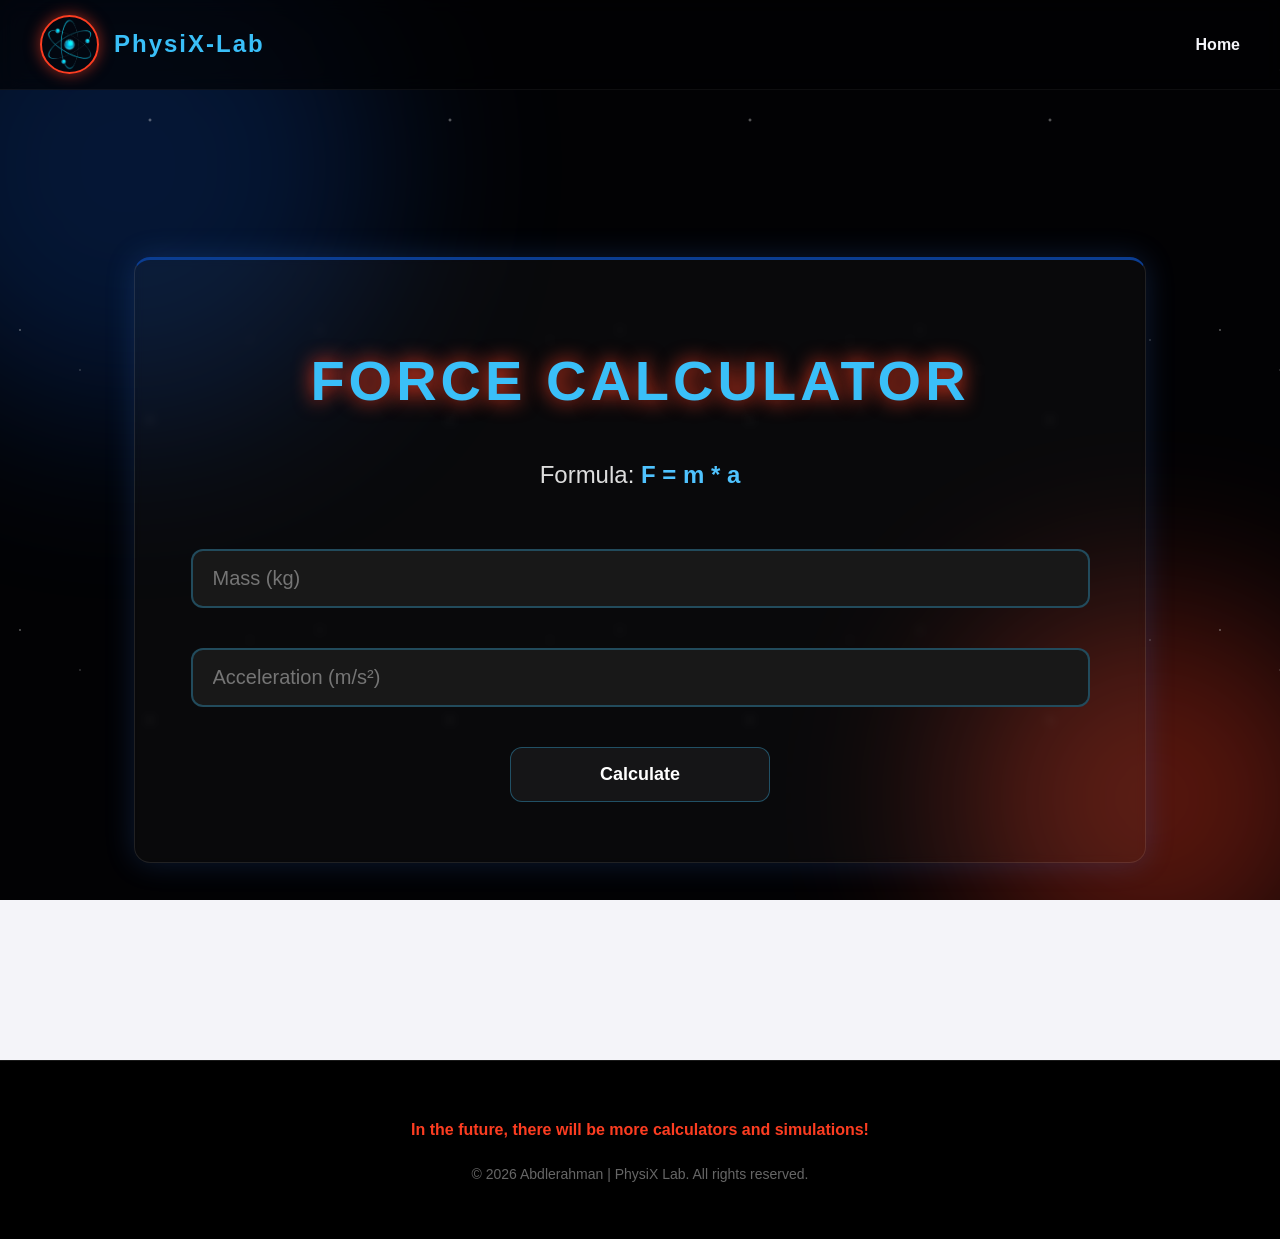
<file: calculators/force.html>
<!DOCTYPE html>
<html lang="en">
<head>
    <meta charset="UTF-8">
    <meta name="viewport" content="width=device-width, initial-scale=1.0">
    <title>Force Calculator | PhysiX Lab</title>
    <link rel="stylesheet" href="../css/calculator.css">
    <link rel="stylesheet" href="../css/style.css">
</head>
<body>
    <div class="space">
        <div class="glowing orb-1"></div>
        <div class="glowing orb-2"></div>
    </div>
    <div class="stars-l"></div>
    <nav>
        <div class="logo" style="background-image:url('../images/physics.png');"></div>
        <h2>PhysiX-Lab</h2>
        <div class="links">
            <a href="../index.html">Home</a>
        </div>
    </nav>
    <section class="calculator">
        <div class="cal-card">
            <h1>Force Calculator</h1>
            <div class="cal-formula">Formula: <span>F = m * a</span></div>
            <input id="mass" type="number" placeholder="Mass (kg)">
            <input id="acceleration" type="number" placeholder="Acceleration (m/s²)">
            <button class="cal-button" id="calculate">Calculate</button>
            <div class="result" id="result"></div>
        </div>
    </section>
    <footer>
        <p class="future-note">In the future, there will be more calculators and simulations!</p>
        <p class="copyright">&copy; 2026 Abdlerahman | PhysiX Lab. All rights reserved.</p>
    </footer>
    <script src="../js/force.js"></script>
</body>

</html>
</file>
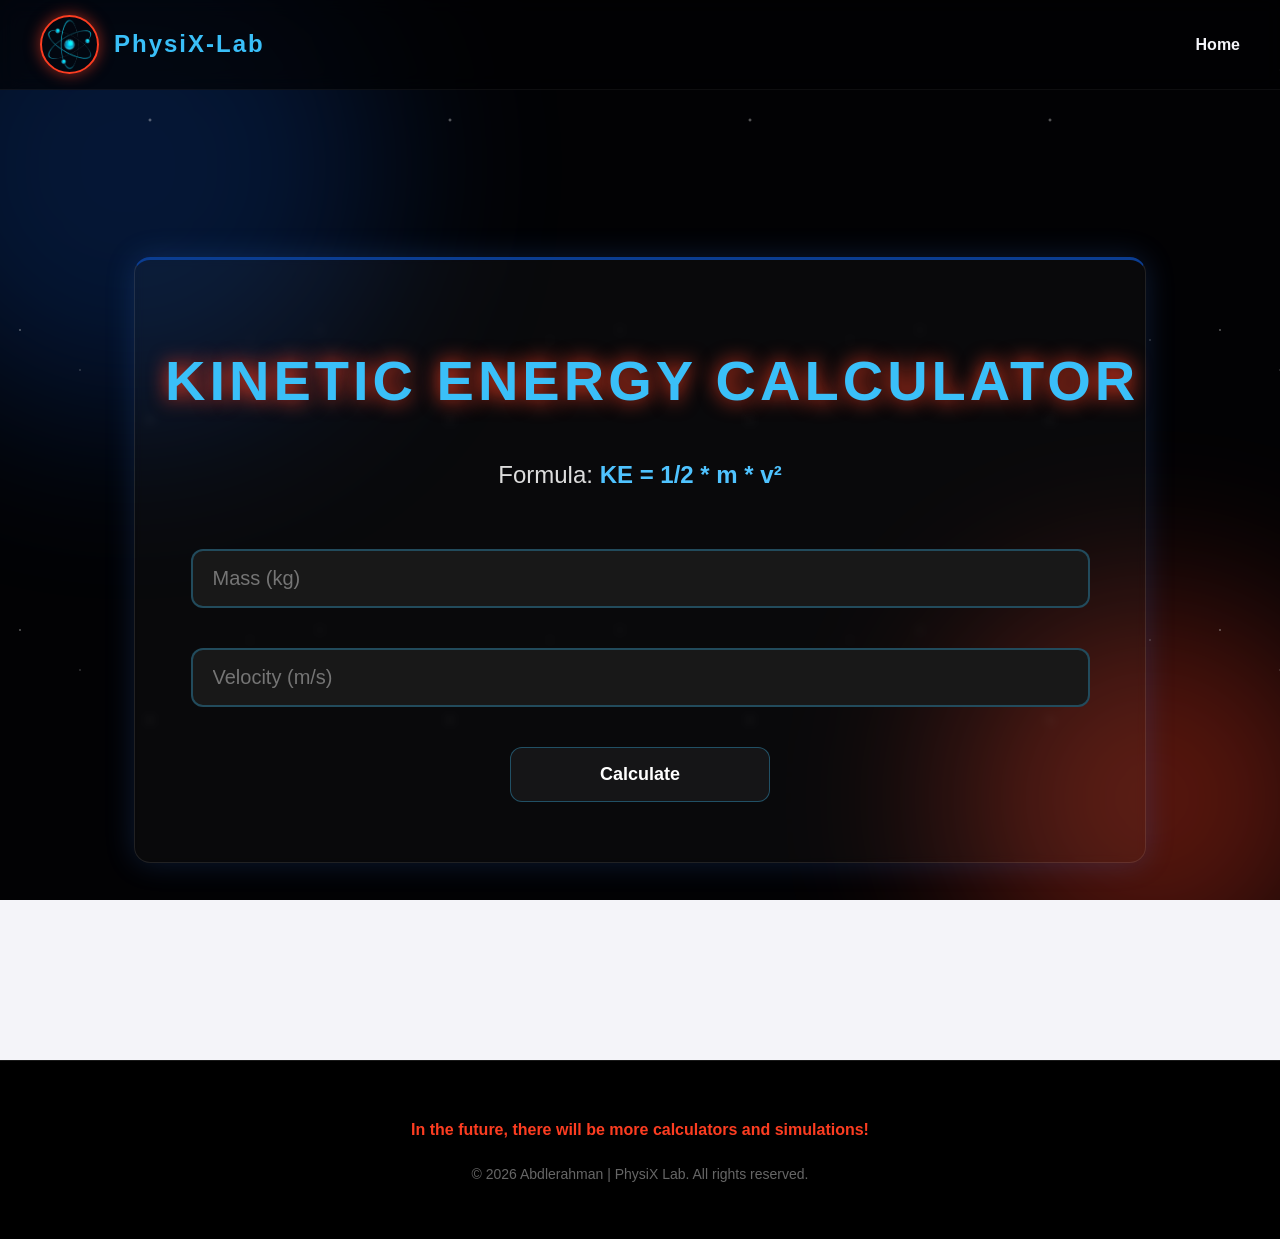
<file: calculators/ke.html>
<!DOCTYPE html>
<html lang="en">
<head>
    <meta charset="UTF-8">
    <meta name="viewport" content="width=device-width, initial-scale=1.0">
    <title>KE Calculator | PhysiX Lab</title>
    <link rel="stylesheet" href="../css/calculator.css">
    <link rel="stylesheet" href="../css/style.css">
</head>
<body>
    <div class="space">
        <div class="glowing orb-1"></div>
        <div class="glowing orb-2"></div>
    </div>
    <div class="stars-l"></div>
    <nav>
        <div class="logo" style="background-image:url('../images/physics.png');"></div>
        <h2>PhysiX-Lab</h2>
        <div class="links">
            <a href="../index.html">Home</a>
        </div>
    </nav>
    <section class="calculator">
        <div class="cal-card">
            <h1>Kinetic Energy Calculator</h1>
            <div class="cal-formula">Formula: <span>KE = 1/2 * m * v²</span></div>
            <input id="mass" type="number" placeholder="Mass (kg)">
            <input id="velocity" type="number" placeholder="Velocity (m/s)">
            <button class="cal-button" id="calculate">Calculate</button>
            <div class="result" id="result"></div>
        </div>
    </section>
    <footer>
        <p class="future-note">In the future, there will be more calculators and simulations!</p>
        <p class="copyright">&copy; 2026 Abdlerahman | PhysiX Lab. All rights reserved.</p>
    </footer>
    <script src="../js/ke.js"></script>
</body>
</html>
</file>
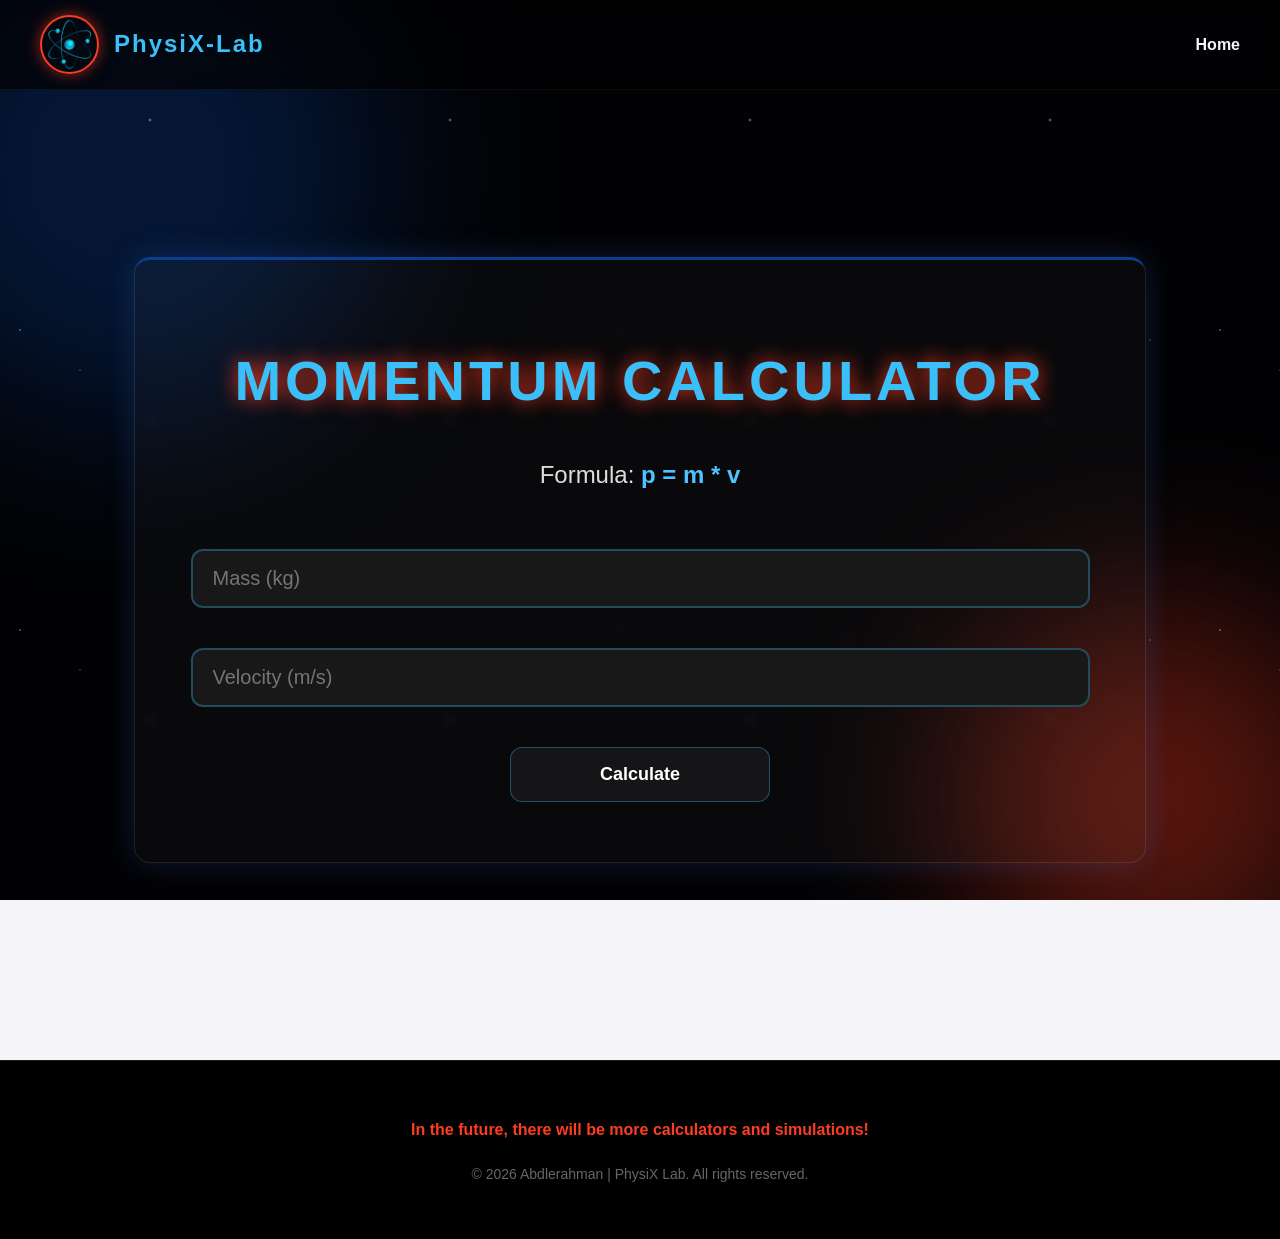
<file: calculators/momentum.html>
<!DOCTYPE html>
<html lang="en">
<head>
    <meta charset="UTF-8">
    <meta name="viewport" content="width=device-width, initial-scale=1.0">
    <title>Momentum Calculator | PhysiX Lab</title>
    <link rel="stylesheet" href="../css/calculator.css">
    <link rel="stylesheet" href="../css/style.css">
</head>
<body>
    <div class="space">
        <div class="glowing orb-1"></div>
        <div class="glowing orb-2"></div>
    </div>
    <div class="stars-l"></div>
    <nav>
        <div class="logo" style="background-image:url('../images/physics.png');"></div>
        <h2>PhysiX-Lab</h2>
        <div class="links">
            <a href="../index.html">Home</a>
        </div>
    </nav>
    <section class="calculator">
        <div class="cal-card">
            <h1>Momentum Calculator</h1>
            <div class="cal-formula">Formula: <span>p = m * v</span></div>
            <input id="mass" type="number" placeholder="Mass (kg)">
            <input id="velocity" type="number" placeholder="Velocity (m/s)">
            <button class="cal-button" id="calculate">Calculate</button>
            <div class="result" id="result"></div>
        </div>
    </section>
    <footer>
        <p class="future-note">In the future, there will be more calculators and simulations!</p>
        <p class="copyright">&copy; 2026 Abdlerahman | PhysiX Lab. All rights reserved.</p>
    </footer>
    <script src="../js/momentum.js"></script>
</body>

</html>
</file>
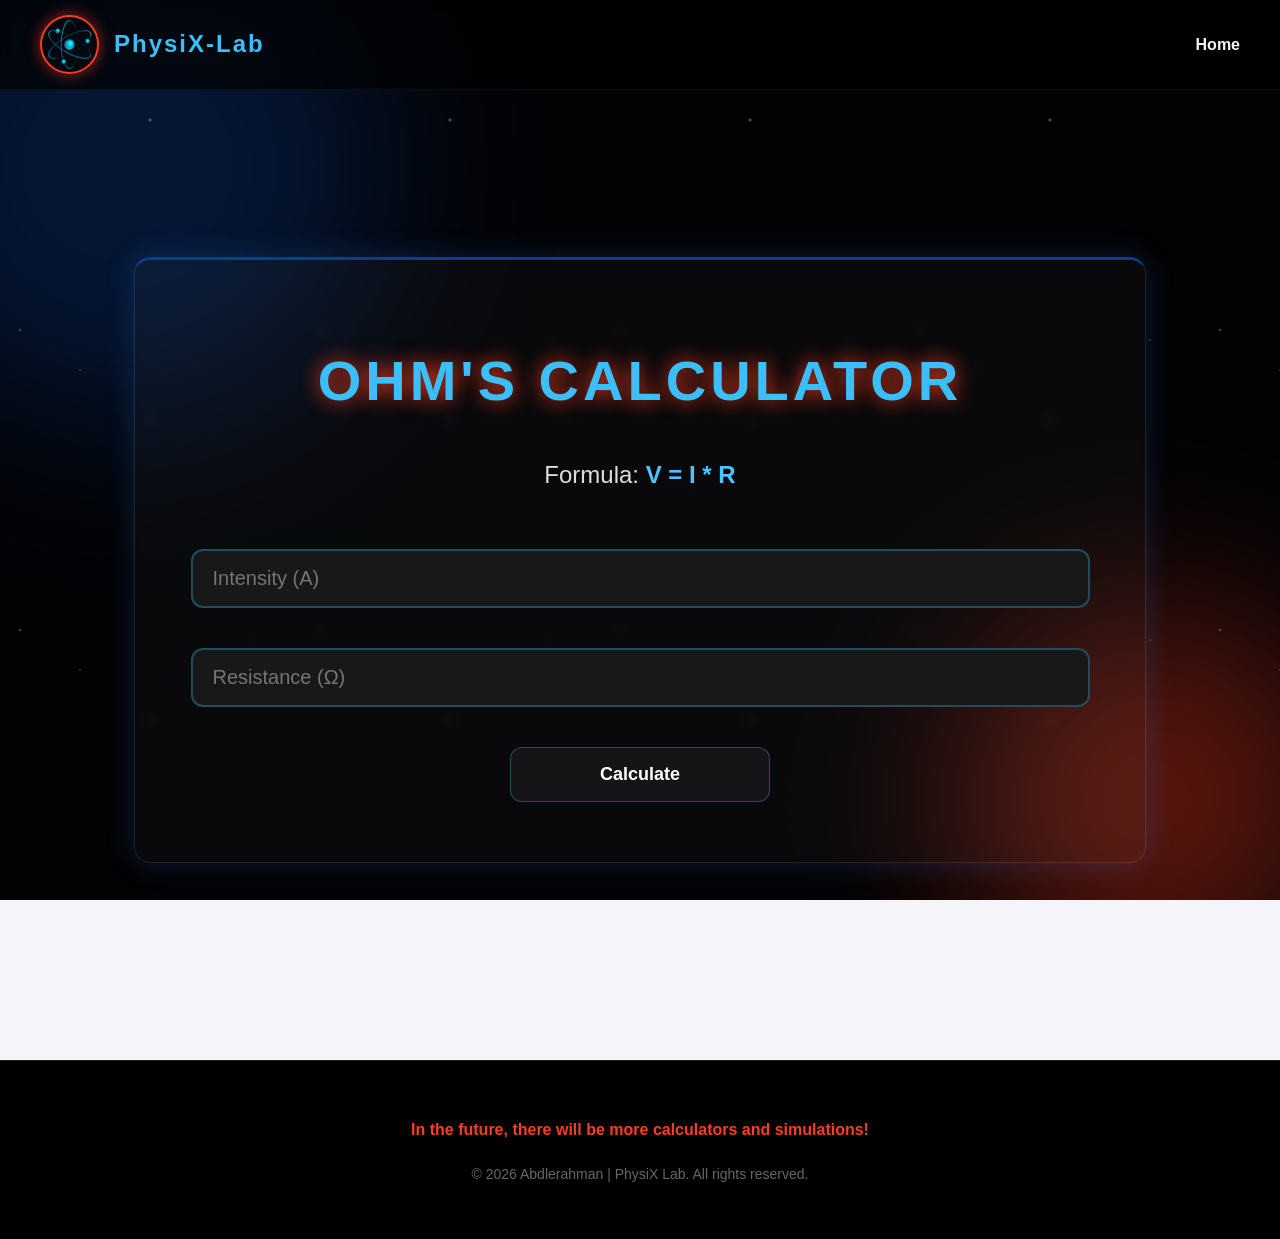
<file: calculators/ohm.html>
<!DOCTYPE html>
<html lang="en">
<head>
    <meta charset="UTF-8">
    <meta name="viewport" content="width=device-width, initial-scale=1.0">
    <title>Ohm's Calculator | PhysiX Lab</title>
    <link rel="stylesheet" href="../css/calculator.css">
    <link rel="stylesheet" href="../css/style.css">
</head>
<body>
    <div class="space">
        <div class="glowing orb-1"></div>
        <div class="glowing orb-2"></div>
    </div>
    <div class="stars-l"></div>
    <nav>
        <div class="logo" style="background-image:url('../images/physics.png');"></div>
        <h2>PhysiX-Lab</h2>
        <div class="links">
            <a href="../index.html">Home</a>
        </div>
    </nav>
    <section class="calculator">
        <div class="cal-card">
            <h1>Ohm's Calculator</h1>
            <div class="cal-formula">Formula: <span>V = I * R</span></div>
            <input id="intensity" type="number" placeholder="Intensity (A)">
            <input id="resistance" type="number" placeholder="Resistance (Ω)">
            <button class="cal-button" id="calculate">Calculate</button>
            <div class="result" id="result"></div>
        </div>
    </section>
    <footer>
        <p class="future-note">In the future, there will be more calculators and simulations!</p>
        <p class="copyright">&copy; 2026 Abdlerahman | PhysiX Lab. All rights reserved.</p>
    </footer>
    <script src="../js/ohm.js"></script>
</body>
</html>
</file>
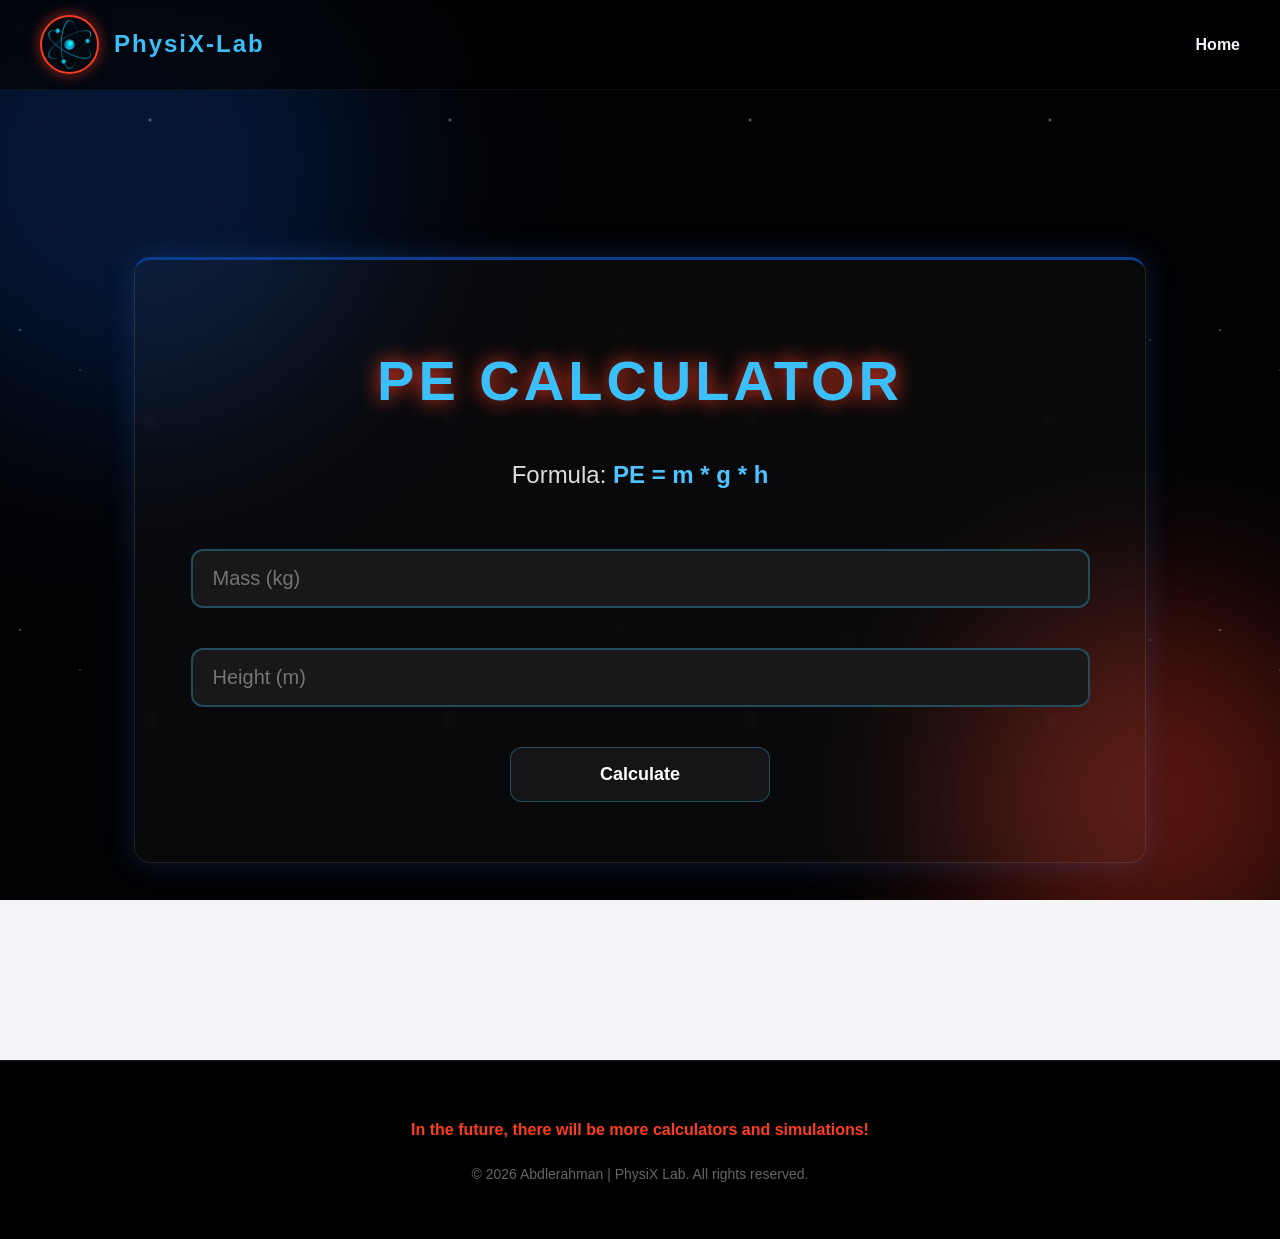
<file: calculators/potential.html>
<!DOCTYPE html>
<html lang="en">
<head>
    <meta charset="UTF-8">
    <meta name="viewport" content="width=device-width, initial-scale=1.0">
    <title>Potential Energy Calculator | PhysiX Lab</title>
    <link rel="stylesheet" href="../css/calculator.css">
    <link rel="stylesheet" href="../css/style.css">
</head>
<body>
    <div class="space">
        <div class="glowing orb-1"></div>
        <div class="glowing orb-2"></div>
    </div>
    <div class="stars-l"></div>
    <nav>
        <div class="logo" style="background-image:url('../images/physics.png');"></div>
        <h2>PhysiX-Lab</h2>
        <div class="links">
            <a href="../index.html">Home</a>
        </div>
    </nav>
    <section class="calculator">
        <div class="cal-card">
            <h1>PE Calculator</h1>
            <div class="cal-formula">Formula: <span>PE = m * g * h</span></div>
            <input id="mass" type="number" placeholder="Mass (kg)">
            <input id="height" type="number" placeholder="Height (m)">
            <button class="cal-button" id="calculate">Calculate</button>
            <div class="result" id="result"></div>
        </div>
    </section>
    <footer>
        <p class="future-note">In the future, there will be more calculators and simulations!</p>
        <p class="copyright">&copy; 2026 Abdlerahman | PhysiX Lab. All rights reserved.</p>
    </footer>
    <script src="../js/potential.js"></script>
</body>
</html>
</file>
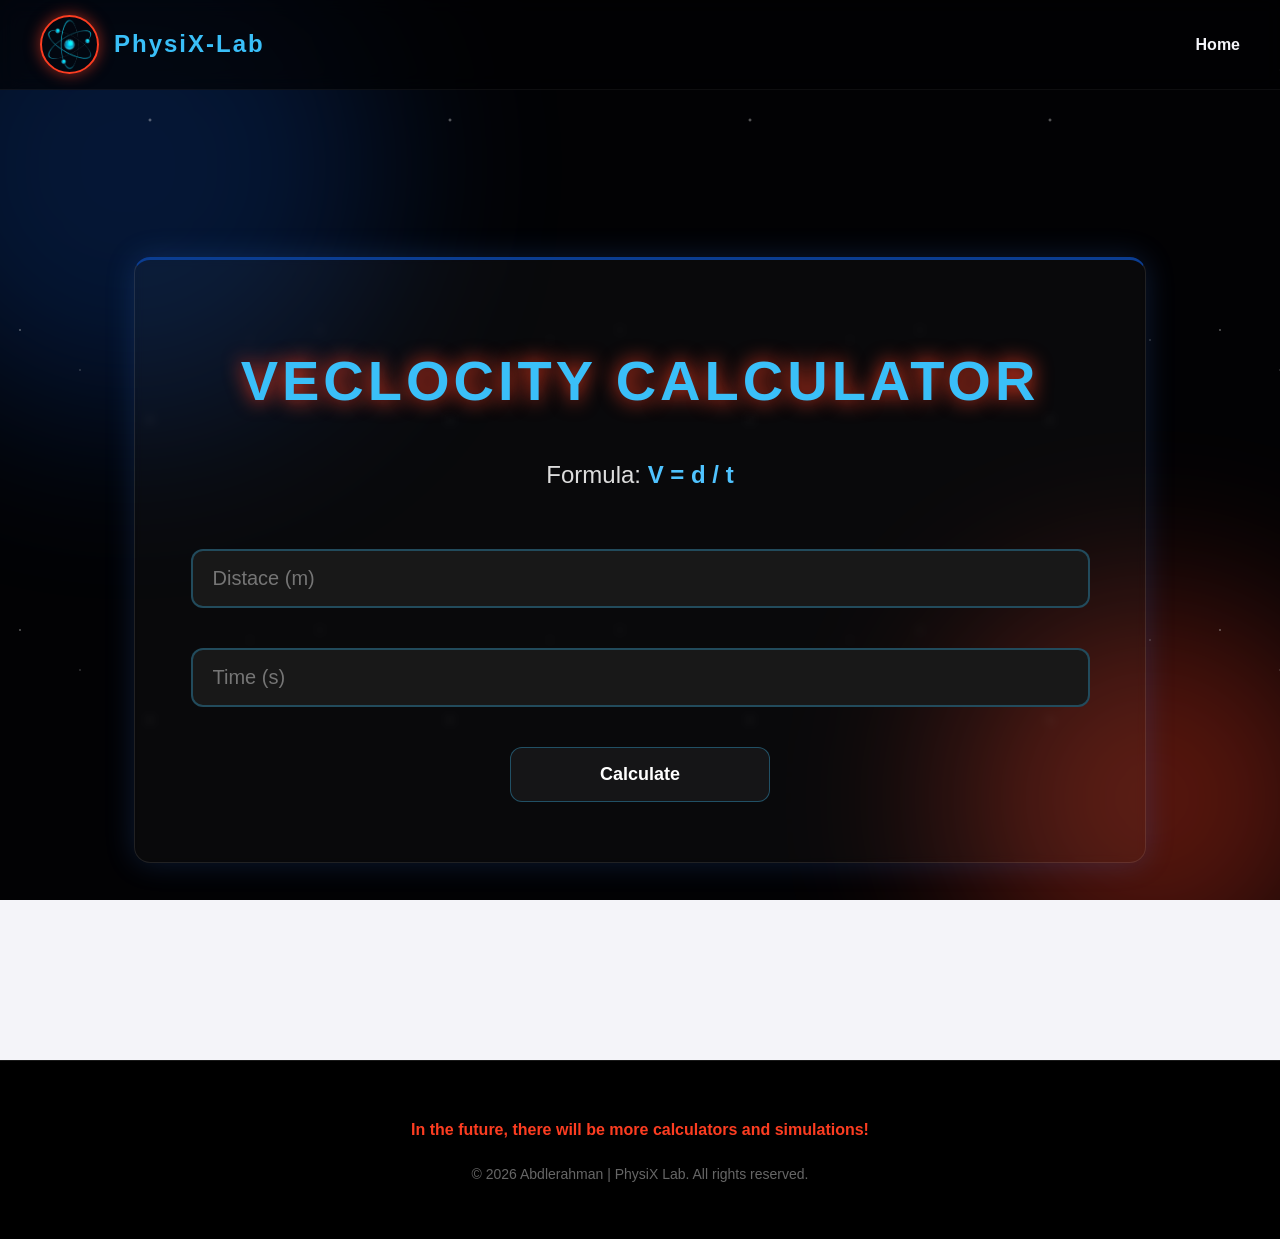
<file: calculators/velocity.html>
<!DOCTYPE html>
<html lang="en">
<head>
    <meta charset="UTF-8">
    <meta name="viewport" content="width=device-width, initial-scale=1.0">
    <title>Velocity Calculator | PhysiX Lab</title>
    <link rel="stylesheet" href="../css/calculator.css">
    <link rel="stylesheet" href="../css/style.css">
</head>
<body>
    <div class="space">
        <div class="glowing orb-1"></div>
        <div class="glowing orb-2"></div>
    </div>
    <div class="stars-l"></div>
    <nav>
        <div class="logo" style="background-image:url('../images/physics.png');"></div>
        <h2>PhysiX-Lab</h2>
        <div class="links">
            <a href="../index.html">Home</a>
        </div>
    </nav>
    <section class="calculator">
        <div class="cal-card">
            <h1>Veclocity Calculator</h1>
            <div class="cal-formula">Formula: <span>V = d / t</span></div>
            <input id="distance" type="number" placeholder="Distace (m)">
            <input id="time" type="number" placeholder="Time (s)">
            <button class="cal-button" id="calculate">Calculate</button>
            <div class="result" id="result"></div>
        </div>
    </section>
    <footer>
        <p class="future-note">In the future, there will be more calculators and simulations!</p>
        <p class="copyright">&copy; 2026 Abdlerahman | PhysiX Lab. All rights reserved.</p>
    </footer>
    <script src="../js/velocity.js"></script>
</body>

</html>
</file>
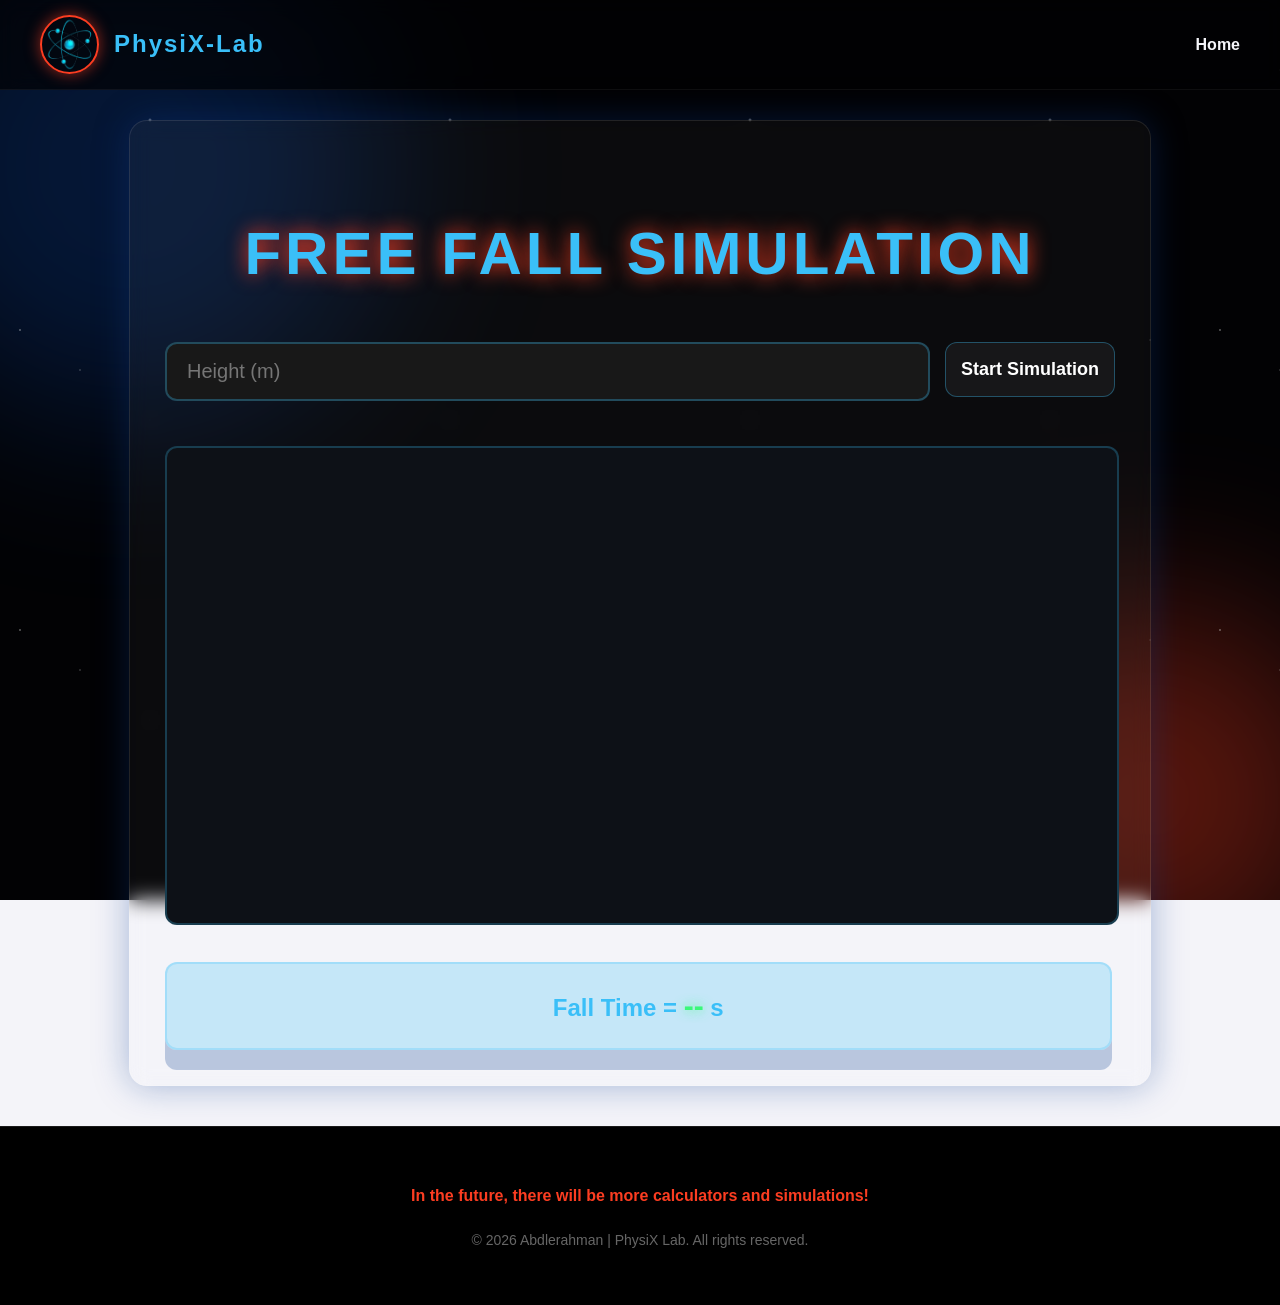
<file: simulations/freefall.html>
<!DOCTYPE html>
<html lang="en">
<head>
    <meta charset="UTF-8">
    <meta name="viewport" content="width=device-width, initial-scale=1.0">
    <title>Free Fall Simulation | PhysiX Lab</title>
    <link rel="stylesheet" href="../css/simulation.css">
    <link rel="stylesheet" href="../css/style.css">
</head>
<body>
    <div class="space">
        <div class="glowing orb-1"></div>
        <div class="glowing orb-2"></div>
    </div>
    <div class="stars-l"></div>
    <nav>
        <div class="logo" style="background-image:url('../images/physics.png');"></div>
        <h2>PhysiX-Lab</h2>
        <div class="links">
            <a href="../index.html">Home</a>
        </div>
    </nav>
    <section class = "simulation">
        <div class="sim-card">
            <h1>Free Fall Simulation</h1>
            <div class="inputs">
                <input id="height" type="number" placeholder="Height (m)">
                <button id="start">Start Simulation</button>
            </div>
            <canvas id="canvas" width="900" height="450"></canvas>
            <div class="result">
                Fall Time = <span id="result">--</span> s
            </div>
        </div>
    </section>
    <footer>
        <p class="future-note">In the future, there will be more calculators and simulations!</p>
        <p class="copyright">&copy; 2026 Abdlerahman | PhysiX Lab. All rights reserved.</p>
    </footer>
    <script src="../js/freefall.js"></script>
</body>
</html>
</file>
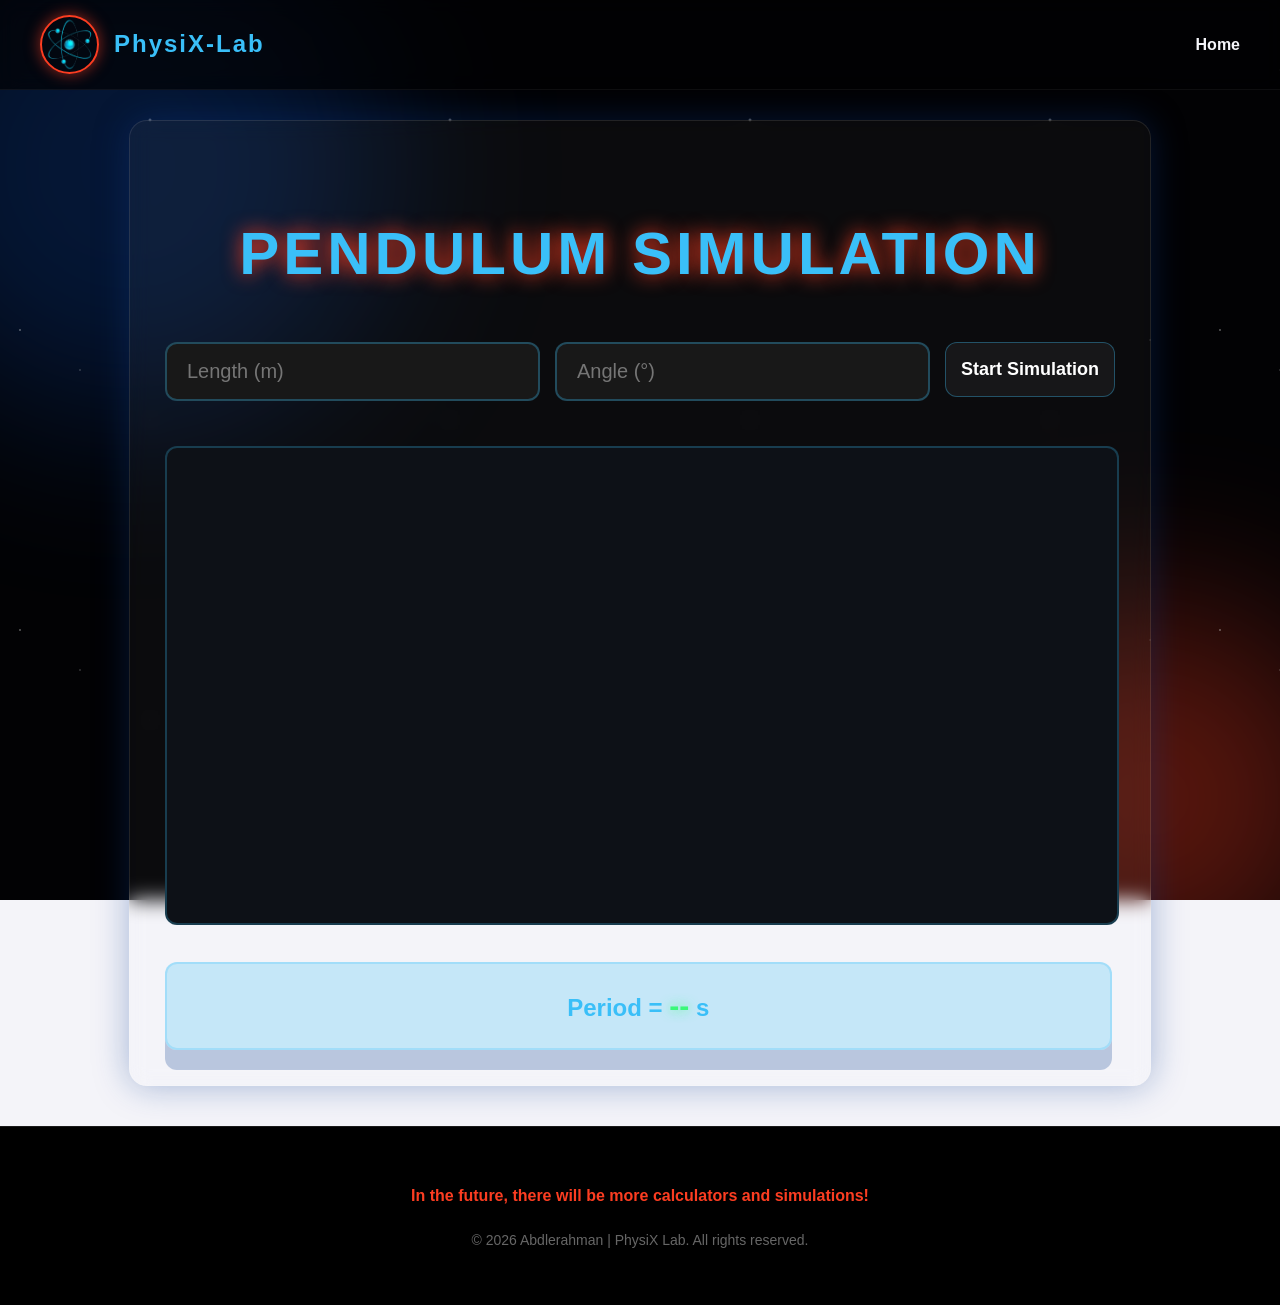
<file: simulations/pendulum.html>
<!DOCTYPE html>
<html lang="en">
<head>
    <meta charset="UTF-8">
    <meta name="viewport" content="width=device-width, initial-scale=1.0">
    <title>Pendulum Simulation | PhysiX Lab</title>
    <link rel="stylesheet" href="../css/simulation.css">
    <link rel="stylesheet" href="../css/style.css">
</head>
<body>
    <div class="space">
        <div class="glowing orb-1"></div>
        <div class="glowing orb-2"></div>
    </div>
    <div class="stars-l"></div>
    <nav>
        <div class="logo" style="background-image:url('../images/physics.png');"></div>
        <h2>PhysiX-Lab</h2>
        <div class="links">
            <a href="../index.html">Home</a>
        </div>
    </nav>
    <section class = "simulation">
        <div class="sim-card">
            <h1>Pendulum Simulation</h1>
            <div class="inputs">
                <input id="length" type="number" placeholder="Length (m)">
                <input id="angle" type="number" placeholder="Angle (°)">
                <button id="start">Start Simulation</button>
            </div>
            <canvas id="canvas" width="900" height="450"></canvas>
            <div class="result">
                Period = <span id="period">--</span> s
            </div>
        </div>
    </section>
    <footer>
        <p class="future-note">In the future, there will be more calculators and simulations!</p>
        <p class="copyright">&copy; 2026 Abdlerahman | PhysiX Lab. All rights reserved.</p>
    </footer>
    <script src="../js/pendulum.js"></script>
</body>
</html>
</file>
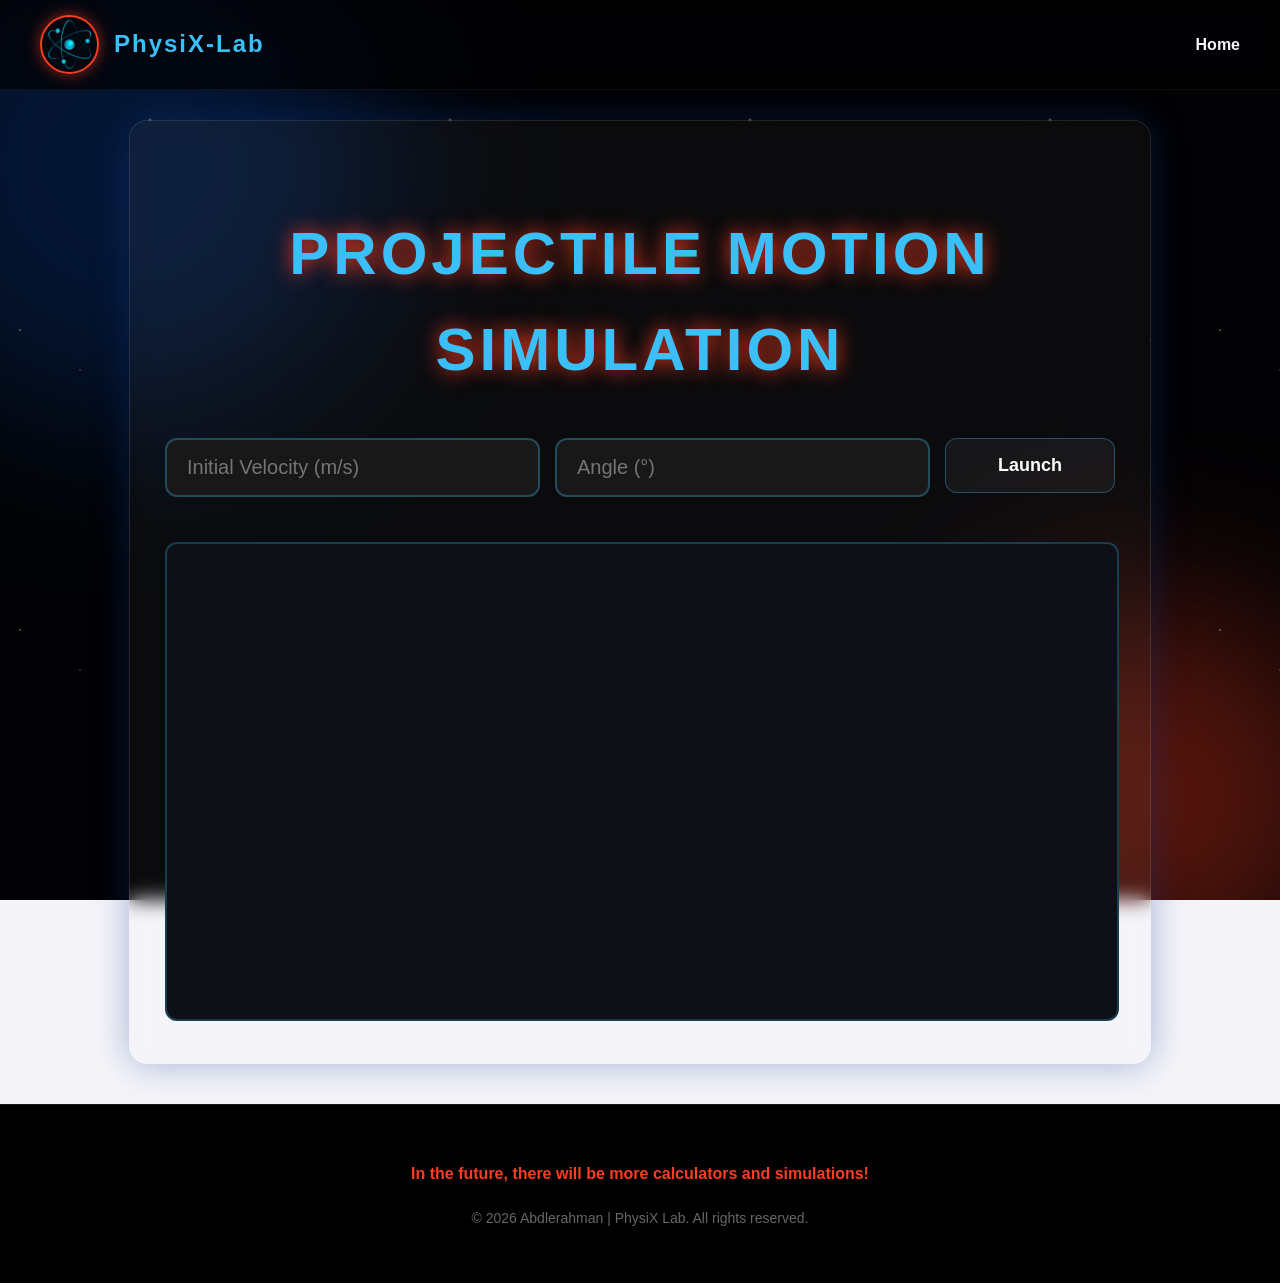
<file: simulations/projectile.html>
<!DOCTYPE html>
<html lang="en">
<head>
    <meta charset="UTF-8">
    <meta name="viewport" content="width=device-width, initial-scale=1.0">
    <title>Projectile Simulation | PhysiX Lab</title>
    <link rel="stylesheet" href="../css/simulation.css">
    <link rel="stylesheet" href="../css/style.css">
</head>
<body>
    <div class="space">
        <div class="glowing orb-1"></div>
        <div class="glowing orb-2"></div>
    </div>
    <div class="stars-l"></div>
    <nav>
        <div class="logo" style="background-image:url('../images/physics.png');"></div>
        <h2>PhysiX-Lab</h2>
        <div class="links">
            <a href="../index.html">Home</a>
        </div>
    </nav>
    <section class = "simulation">
        <div class="sim-card">
            <h1>Projectile Motion Simulation</h1>
            <div class="inputs">
                <input id="speed" type="number" placeholder="Initial Velocity (m/s)">
                <input id="angle" type="number" placeholder="Angle (°)">
                <button id="start">Launch</button>
            </div>
            <canvas id="canvas" width="900" height="450"></canvas>
        </div>
    </section>
    <footer>
        <p class="future-note">In the future, there will be more calculators and simulations!</p>
        <p class="copyright">&copy; 2026 Abdlerahman | PhysiX Lab. All rights reserved.</p>
    </footer>
    <script src="../js/projectile.js"></script>
</body>
</html>
</file>
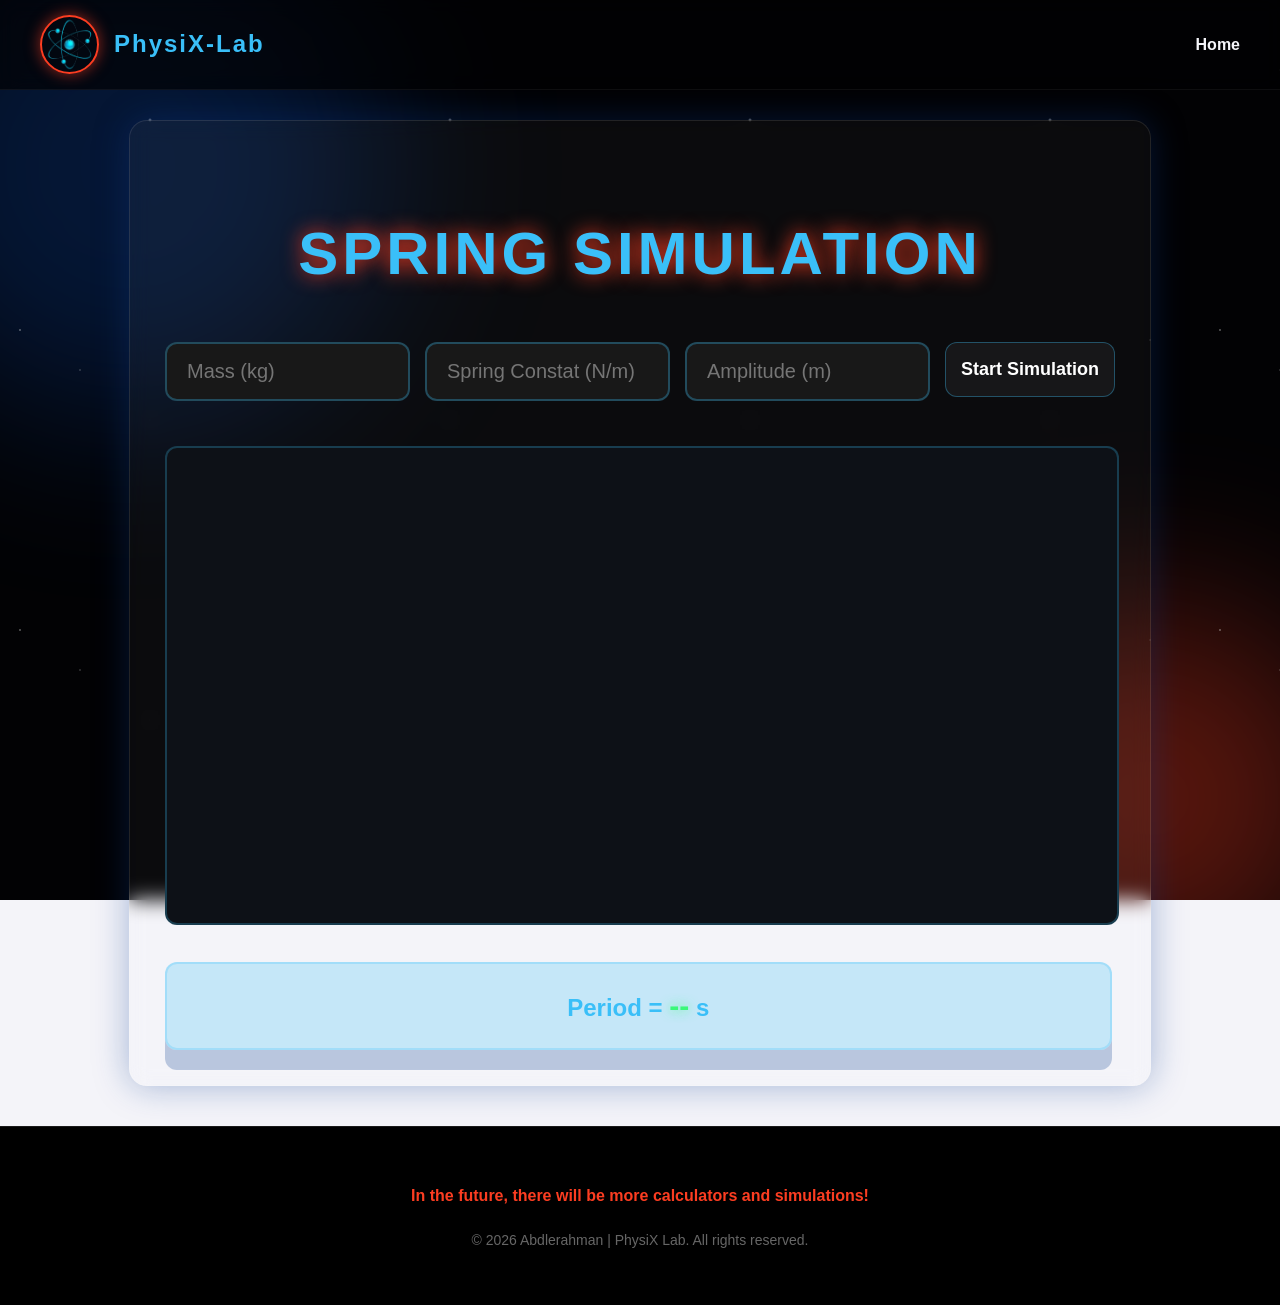
<file: simulations/spring.html>
<!DOCTYPE html>
<html lang="en">
<head>
    <meta charset="UTF-8">
    <meta name="viewport" content="width=device-width, initial-scale=1.0">
    <title>Spring Simulation | PhysiX Lab</title>
    <link rel="stylesheet" href="../css/simulation.css">
    <link rel="stylesheet" href="../css/style.css">
</head>
<body>
    <div class="space">
        <div class="glowing orb-1"></div>
        <div class="glowing orb-2"></div>
    </div>
    <div class="stars-l"></div>
    <nav>
        <div class="logo" style="background-image:url('../images/physics.png');"></div>
        <h2>PhysiX-Lab</h2>
        <div class="links">
            <a href="../index.html">Home</a>
        </div>
    </nav>
    <section class = "simulation">
        <div class="sim-card">
            <h1>Spring Simulation</h1>
            <div class="inputs">
                <input id="mass" type="number" placeholder="Mass (kg)">
                <input id="spring" type="number" placeholder="Spring Constat (N/m)">
                <input id="amplitude" type="number" placeholder="Amplitude (m)">
                <button id="start">Start Simulation</button>
            </div>
            <canvas id="canvas" width="900" height="450"></canvas>
            <div class="result">
                Period = <span id="period">--</span> s
            </div>
        </div>
    </section>
    <footer>
        <p class="future-note">In the future, there will be more calculators and simulations!</p>
        <p class="copyright">&copy; 2026 Abdlerahman | PhysiX Lab. All rights reserved.</p>
    </footer>
    <script src="../js/spring.js"></script>
</body>
</html>
</file>
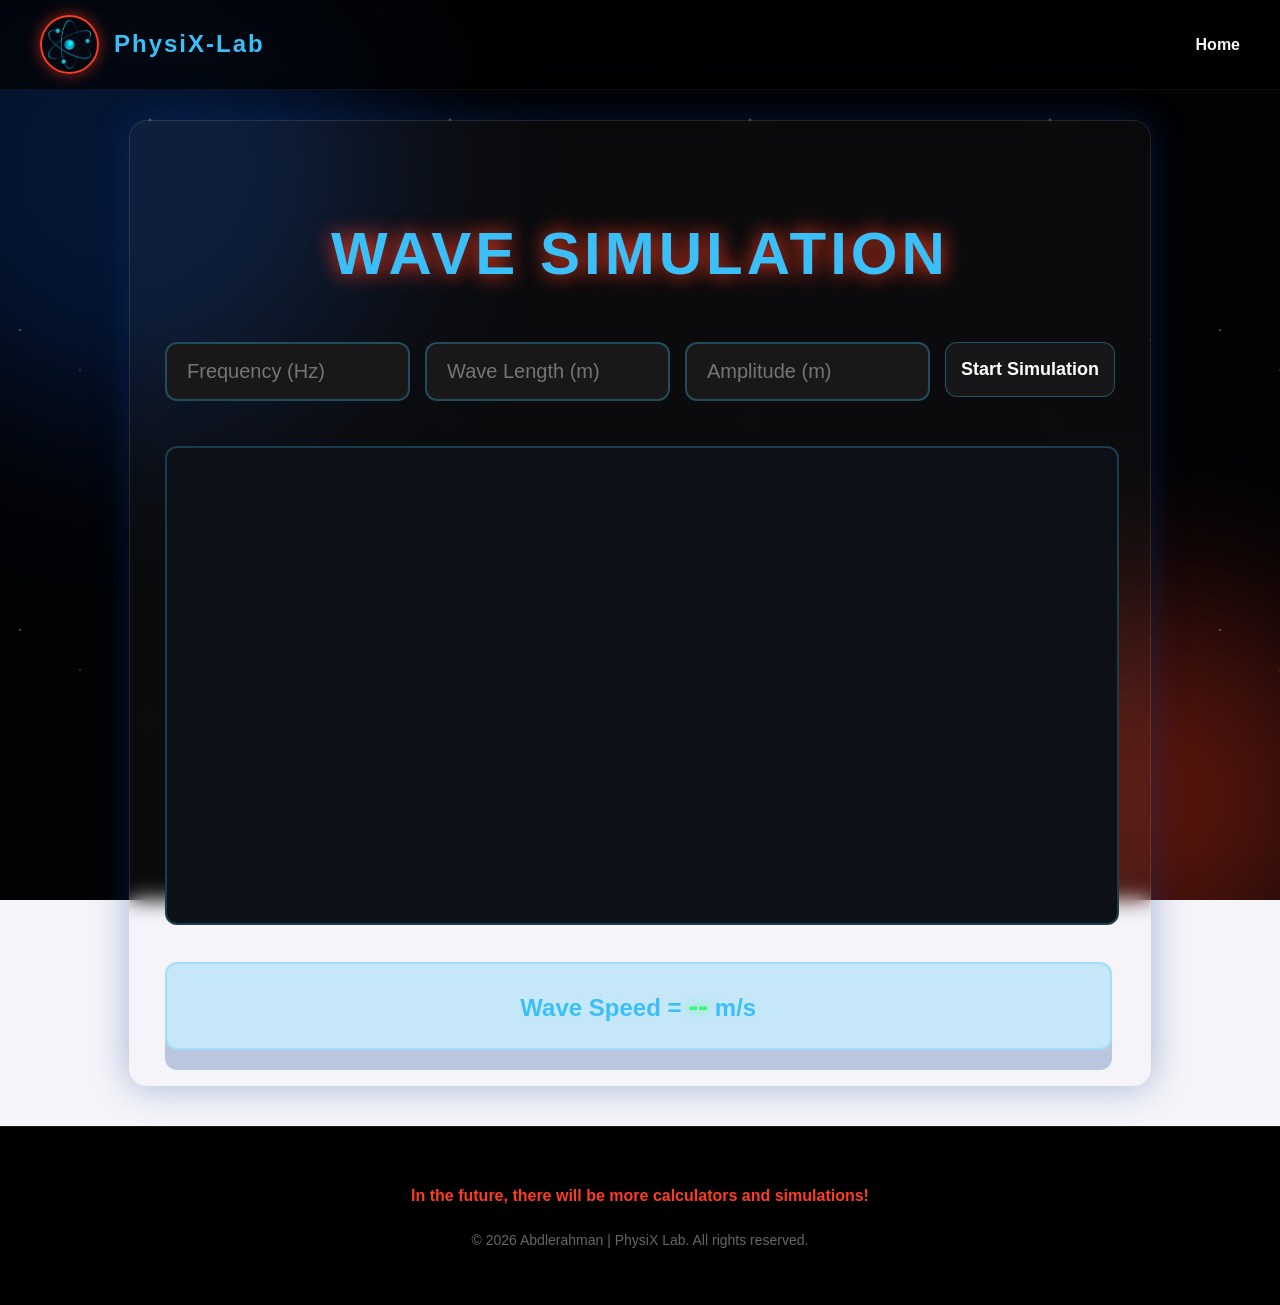
<file: simulations/waves.html>
<!DOCTYPE html>
<html lang="en">
<head>
    <meta charset="UTF-8">
    <meta name="viewport" content="width=device-width, initial-scale=1.0">
    <title>Wave Simulation | PhysiX Lab</title>
    <link rel="stylesheet" href="../css/simulation.css">
    <link rel="stylesheet" href="../css/style.css">
</head>
<body>
    <div class="space">
        <div class="glowing orb-1"></div>
        <div class="glowing orb-2"></div>
    </div>
    <div class="stars-l"></div>
    <nav>
        <div class="logo" style="background-image:url('../images/physics.png');"></div>
        <h2>PhysiX-Lab</h2>
        <div class="links">
            <a href="../index.html">Home</a>
        </div>
    </nav>
    <section class = "simulation">
        <div class="sim-card">
            <h1>Wave Simulation</h1>
            <div class="inputs">
                <input id="frequency" type="number" placeholder="Frequency (Hz)">
                <input id="wavelength" type="number" placeholder="Wave Length (m)">
                <input id="amplitude" type="number" placeholder="Amplitude (m)">
                <button id="start">Start Simulation</button>
            </div>
            <canvas id="canvas" width="900" height="450"></canvas>
            <div class="result">
                Wave Speed = <span id="result">--</span> m/s
            </div>
        </div>
    </section>
    <footer>
        <p class="future-note">In the future, there will be more calculators and simulations!</p>
        <p class="copyright">&copy; 2026 Abdlerahman | PhysiX Lab. All rights reserved.</p>
    </footer>
    <script src="../js/wave.js"></script>
</body>
</html>
</file>
<file: css/calculator.css>
.calculator{
    min-height:100vh;
    display:flex;
    justify-content:center;
    align-items:center;
    padding:120px 20px 40px;
}

.cal-card{
    background:rgba(255, 255, 255, 0.03);
    backdrop-filter:blur(12px);
    border:1px solid rgba(255,255,255,0.1);
    border-top:3px solid var(--n-blue);
    padding: 30px;
    border-radius:16px;
    width: 950px;
    text-align:center;
    backdrop-filter:blur(5px);
    margin-bottom:20px;
    box-shadow:0 0 30px rgba(59, 130, 246, 0.2);
    transition:0.3s;
}

.cal-card:hover{
    transform:translateY(-5px);
    box-shadow: 0 10 30px rgba(252,61,33,0.2);
    border-color:var(--n-red);
    background:rgba(255,255,255,0.08);
}


.cal-card h1{
    font-size:56px;
    text-align:center;
    margin-bottom:30px;
    white-space:nowrap;
}

.cal-formula{
    text-align:center;
    margin:25px 0 35px;
    font-size:24px;
    color:#ddd;
}

.cal-formula span{
    color:#4fc3ff;
    font-weight:bold;
}

input{
    width: 90%;
    height:55px;
    margin:20px 0;
    padding:0 20px;
    background:#181818;
    color:white;
    border:2px solid rgba(58,191,248,0.3);
    border-radius:12px;
    font-size:20px;
}

.cal-button{
    width:260px;
    height:55px;
    margin:20px auto 0;
    display:flex;
    justify-content:center;
    align-items:center;
    background:rgba(255,255,255,.05);
    color:white;
    border:1px solid rgba(58,191,248,.35);
    border-radius:12px;
    font-size:18px;
    font-weight:bold;
    cursor:pointer;
}

input::-webkit-inner-spin-button, input::-webkit-outer-spin-button{
    -webkit-appearance:none;
    margin:0;
}

.cal-button:hover{
    background:var(--n-red);
    border-color:var(--n-red);
    box-shadow:0 0 20px rgba(252,61,33,.6);
    transform:translateY(-2px);
}


.result{
    margin-top:30px;
    font-size:35px;
    text-align:center;
    color:#3afa79;
    font-weight:bold;
}

input:focus{
    background:rgba(255,255,255,0.06);
    border-color:#3abff8;
    box-shadow: 0 0 0 3px rgba(58,191,248,0.12), 0 0 20px rgba(58,191,248,0.35);
}

.links{
    margin-left: auto;
}
</file>
<file: css/style.css>
:root{
    --n-blue:#0b3d91;
    --n-red:#fc3d21;
    --s-dark:#020204;
    --t-main:#f4f4f9;
    --c-bg:rgba(255, 255, 255, 0.05);
}

html{
    scroll-behavior:smooth;
}

body{
    margin:0;
    font-family:'Helvetica Neue', Arial, sans-serif;
    background:var(--t-main);
    overflow-x:hidden;
    line-height:1.6;
}

.space{
    position:fixed;
    top: 0;
    left:0;
    width:100vw;
    height:100vh;
    z-index:-3;
    background:var(--s-dark);
    overflow: hidden;
}

.glowing{
    position:absolute;
    border-radius:50%;
    filter:blur(90px);
    opacity:0.35;
    animation:float 20s infinite alternate ease-in-out;
}

.orb-1{
    width:40vw;
    height:40vw;
    background:var(--n-blue);
    top:-10%;
    left:-10%;
}

.orb-2{
    width:30vw;
    height:30vw;
    background:var(--n-red);
    bottom:-10%;
    right:-5%;
    animation-duration:25s;
    animation-delay:-5s;
}

@keyframes float {
    0% {transform: translate(0,0) scale(1);}
    100% {transform:translate(80px,80px) sclae(1.1);}
}

.stars-l{
    position:fixed;
    top:0;
    left:0;
    width:100vw;
    height:100vh;
    z-index:-2;
    background-image:radial-gradient(1.5px 1.5px at 20px 30px, #ffffff, rgba(0,0,0,0)), radial-gradient(1px 1px at 80px 70px, #ffffff, rgba(0,0,0,0)), radial-gradient(2px 2px at 150px 120px, #ffffff, rgba(0,0,0,0)), radial-gradient(1px 1px at 250px 40px, #ffffff, rgba(0,0,0,0));
    background-repeat:repeat;
    background-size:300px 300px;
    animation:starmove 100s linear infinite;
    opacity:0.5;
    pointer-events:none;
}

@keyframes starmove {
    from {background-positon:0 0;}
    to {background-position:-1000px 1000px;}
}

nav{
    position: fixed;
    top: 0;
    left: 0;
    width: 100%;
    padding: 15px 40px;
    display: flex;
    align-items: center;
    background: rgba(2,2,4,0.7);
    border-bottom: 1px solid rgba(255,255,255,.05);
    backdrop-filter: blur(10px);
    box-sizing: border-box;
    z-index: 100;
}

.nnn{
    margin-left: auto;
    display: flex;
    align-items: center;
    gap: 30px;
}

.logo{
    width:55px;
    height:55px;
    border-radius:50%;
    border:2px solid var(--n-red);
    box-shadow:0 0 15px rgba(252,61,33,.6);
    background-size: cover;
    background-position: center;
    background-repeat: no-repeat;
    margin-right:15px;
}

nav h2{
    margin:0;
    font-size:24px;
    letter-spacing:2px;
    color: #3abff8;
    margin-right:20px;
}


nav a{
    color: var(--t-main);
    text-decoration: none;
    font-weight: bold;
    transition: color .3s;
}

nav a:hover{
    color:var(--n-red);
}


header{
    height:100vh;
    display:flex;
    flex-direction:column;
    justify-content:center;
    align-items:center;
    text-align:center;
    padding:0 20px;
}

h1{
    font-size:60px;
    margin-bottom:10px;
    letter-spacing:4px;
    font-weight: bold;
    text-shadow: 0 0 20px var(--n-red);
    color: #3abff8;
    text-transform:uppercase;
}

.sub{
    font-size: 18px;
    opacity:0.7;
    letter-spacing:1px;
    margin-top:10px;
    background:linear-gradient(90deg, #e21b1b, #60a5fa);
    background-clip: text;
    -webkit-background-clip: text;
    -webkit-text-fill-color: transparent;
    font-weight:bold;
}

main{
    display:flex;
    justify-content:center;
    gap: 40px;
    margin:0 auto;
    padding:50px 20px 100px 20px;
    max-width:1000px;
    flex-wrap:wrap;
}

.card {
    background:rgba(255, 255, 255, 0.03);
    backdrop-filter:blur(12px);
    border:1px solid rgba(255,255,255,0.1);
    border-top:3px solid var(--n-blue);
    padding: 30px;
    border-radius:16px;
    width: 300px;
    text-align:center;
    backdrop-filter:blur(5px);
    margin-bottom:20px;
    box-shadow:0 0 30px rgba(59, 130, 246, 0.2);
    transition:0.3s;
}

.card h2 {
    color:#3af879;
    border-bottom:2px solid var(--n-red);
    display:inline-block;
    padding-bottom:5px;
    margin-bottom:20px;
}

.card:hover{
    transform:translateY(-5px);
    box-shadow: 0 10 30px rgba(252,61,33,0.2);
    border-color:var(--n-red);
    background:rgba(255,255,255,0.08);
}

.btn{
    display:block;
    width:100%;
    margin:15px 0;
    padding:15px;
    font-size:16px;
    border:1px solid rgba(255,255,255,0.2);
    border-radius:8px;
    background: var(--c-bg);
    color:var(--t-main);
    cursor:pointer;
    box-shadow: 0 0 15px rgba(59,130,246,0.5);
    transition: transform 0.1s ease-in-out, background-color 0.3s, border-color 0.3s;
}

.btn:hover{
    transform:scale(1.05);
    box-shadow:0 0 25px rgba(59,130,246,0.8);
}

.btn:active{
    transform: scale(0.95); 
}

.developer-sec {
    background:rgba(0,0,0,0.4);
    padding:80px 20px;
    text-align:center;
    border-top:1px solid rgba(255,255,255,0.05);
}

.profile-container {
    max-width:600px;
    margin:0 auto;
}

.profile-pic{
    width:150px;
    height:150px;
    background-color:#222;
    border-radius:50%;
    margin:0 auto 20px auto;
    border:3px solid var(--n-red);
    background-size:cover;
    background-position:center;
}

footer {
    text-align:center;
    padding:40px 20px;
    background:#000;
    border-top: 1px solid rgba(255,255,255,0.1);
}

.future-note{
    color:var(--n-red);
    font-weight:bold;
    margin-bottom:20px;
}

.copyright{
    color:#666;
    font-size:14px;
}

.profile-container h3{
    color:rgb(252, 240, 11);
    font-weight: bold;
}

.profile-container p{
    color:rgba(44, 255, 156, 0.701);
    font-family: arial;
    font-weight:bold;
}


/*the scrolling bar*/
::-webkit-scrollbar{
    width:10px;
}

::-webkit-scrollbar-track{
    background:#020204;
}

::-webkit-scrollbar-thumb{
    background:var(--n-blue);
    border-radius:20px;
    box-shadow:0 0 10px var(--n-blue);
}

::-webkit-scrollbar-thumb:hover{
    background:var(--n-red);
    box-shadow:0 0 15px var(--n-red);
}

/*atoms & formula*/

.atom{
    position:absolute;
    width:70px;
    height:70px;
    opacity:.15;
    animation:floating 12s ease-in-out infinite alternate;
}

.nucleus{
    position:absolute;
    width:12px;
    height:12px;
    background:#ff4d4d;
    border-radius:50%;
    left:50%;
    top:50%;
    transform:translate(-50%,-50%);
    box-shadow:0 0 10px red;
}

.orbit{
    position:absolute;
    inset:0;
    border:2px solid #4fc3ff;
    border-radius:50%;
}

.orbit1{
    transform:rotate(0deg);
}

.orbit2{
    transform:rotate(60deg);
}

.orbit3{
    transform:rotate(120deg);
}

.orbit::after{
    content:"";
    position:absolute;
    width:7px;
    height:7px;
    background:#4fc3ff;
    border-radius:50%;
    top:-3px;
    left:50%;
    transform:translateX(-50%);
    box-shadow:0 0 10px #4fc3ff;

    animation:electron 4s linear infinite;
}

@keyframes electron{
    from{transform:rotate(0deg) translateY(35px);}
    to{transform:rotate(360deg) translateY(35px);}
}

@keyframes floating{
    from{transform:translateY(0px);}
    to{transform:translateY(-25px);}
}

.a1{
    top:15%;
    left:10%;
}

.a2{
    top:55%;
    right:10%;
}

.a3{
    bottom: 15%;
    left:20%;
}



.formula {
    position:absolute;
    color:#4fc4ffa3;
    font-size:32px;
    font-weight:bold;
    font-family:serif;
    animation:floating 18s ease-in-out infinite alternate;
}

.f1{
    top:25%;
    right:16%;
}

.f2{
    bottom:20%;
    right:30%;
}

.f3{
    top:70%;
    left:10%;
}

.f4{
    top:12%;
    left:55%;
}

.about-sec {
    padding: 100px 10%;
}

.about-con {
    max-width:900px;
    margin:auto;
    background:rgba(255,255,255,0.05);
    text-align:center;
    backdrop-filter:blur(12px);
    border:1px solid rgba(255,255,255,0.12);
    border-radius:20px;
    padding:45px;
}

.about-con h2 {
    font-size: 35px;
    margin-bottom:25px;
    background:linear-gradient(90deg, #0f5de3, #4af759);
    background-clip: text;
    -webkit-background-clip: text;
    -webkit-text-fill-color: transparent;
}

.about-con p {
    margin:18px 0;
    color:#d7d7d7;
    line-height:2;
    font-size:17px;
    font-weight:bold;
}


.resources-sec {
    padding:100px 8%;
    text-align:center;
}

.resources-sec h2 {
    font-size: 40px;
    background:linear-gradient(90deg, #0f5de3, #4af759);
    background-clip: text;
    -webkit-background-clip: text;
    -webkit-text-fill-color: transparent;
    margin-bottom:15px;
}

.resources-sub {
    color:#bdbdbd;
    margin-bottom:50px;
    font-weight:bold;
}

.resources-grid {
    display:grid;
    grid-template-columns:repeat(4, 300px);
    gap:25px;
    justify-content:center;
}

.resources-card{
    background:rgba(255,255,255,0.05);
    border:1px solid rgba(255,255,255,0.1);
    border-radius:18px;
    backdrop-filter:blur(10px);
    padding:30px;
    transition:0.3s;
}

.resources-card:hover{
    transform:translateY(-8px);
    border-color:#3abff8;
    box-shadow:0 0 25px rgba(58,191,248,0.4);
}

.resources-card h3 {
    color:#3abff8;
    margin-bottom:10px;
}

.auther{
    color:#f8903a;
    text-align:center;
    font-weight:bold;
    font-size: 16px;
    line-height: 2;
    margin-bottom:30px;
}

.des {
    color:#ddd;
    font-size: 16px;
    line-height: 2;
    font-weight: 400;
    text-align: left;
    margin-bottom:30px;
}

.resources-card a {
    color: #30ef53;
    text-decoration:none;
    font-weight:bold;
    position: absolute;
    bottom: 20px;
    left: 50%;
    transform: translateX(-50%);
}

.resources-card a:hover{
    color:var(--n-red);
}


.resources-card img {
    width: 170px;
    height: 240px;
    object-fit:cover;
    border-radius:12px;
    margin-bottom:20px;
    box-shadow:0 8px 20px rgba(0,0,0,0.35);
    transition:0.3s;
}

.resources-card img:hover{
    transform:scale(1.05);
}
</file>
<file: css/simulation.css>
.simulation{
    min-height:calc(100vh - 80px);
    margin-top:80px;
    display:flex;
    justify-content:center;
    align-items:center;
    padding:40px 20px;
}

.sim-card{
    width:950px;
    padding:35px;
    border-radius:18px;
    background: rgba(255,255,255,0.04);
    backdrop-filter:blur(10px);
    border:1px solid rgba(255,255,255,0.1);
    box-shadow:0 0 35px rgba(11,61, 145,0.35);
}

.sim-card h1 {
    text-align:center;
    color:#3abff8;
    margin-bottom:20px;
}

.inputs{
    display:flex;
    gap:15px;
    margin-bottom:25px;
}

.inputs input{
    flex:1;
}

.inputs button{
    width:170px;
}

canvas{
    width: 100%;
    background:#0d1117;
    border-radius:12px;
    border:2px solid rgba(58,191,248,0.25);
}

input{
    width: 90%;
    height:55px;
    margin:20px 0;
    padding:0 20px;
    background:#181818;
    color:white;
    border:2px solid rgba(58,191,248,0.3);
    border-radius:12px;
    font-size:20px;
}

button{
    width:260px;
    height:55px;
    margin:20px auto 0;
    display:flex;
    justify-content:center;
    align-items:center;
    background:rgba(255,255,255,.05);
    color:white;
    border:1px solid rgba(58,191,248,.35);
    border-radius:12px;
    font-size:18px;
    font-weight:bold;
    cursor:pointer;
}

input::-webkit-inner-spin-button, input::-webkit-outer-spin-button{
    -webkit-appearance:none;
    margin:0;
}

.links{
    margin-left:auto;
}

button:hover{
    background:var(--n-red);
    border-color:var(--n-red);
    box-shadow:0 0 20px rgba(252,61,33,.6);
    transform:translateY(-2px);
}


input:focus{
    background:rgba(255,255,255,0.06);
    border-color:#3abff8;
    box-shadow: 0 0 0 3px rgba(58,191,248,0.12), 0 0 20px rgba(58,191,248,0.35);
}

.result {
    width:95%;
    margin-top:30px;
    padding:18px 20px;
    background:rgba(58,191,248,0.25);
    border-radius:12px;
    border:2px solid rgba(58,191,248,0.25);
    text-align:center;
    color:#3abff8;
    font-size:24px;
    font-weight:600;
    box-shadow: 0 020px rgba(11,61,145,0.25);
}

.result span {
    color:#3af879;
    font-weight:bold;
    font-size:30px;
    text-shadow:0 0 12px #3af879;
}
</file>
